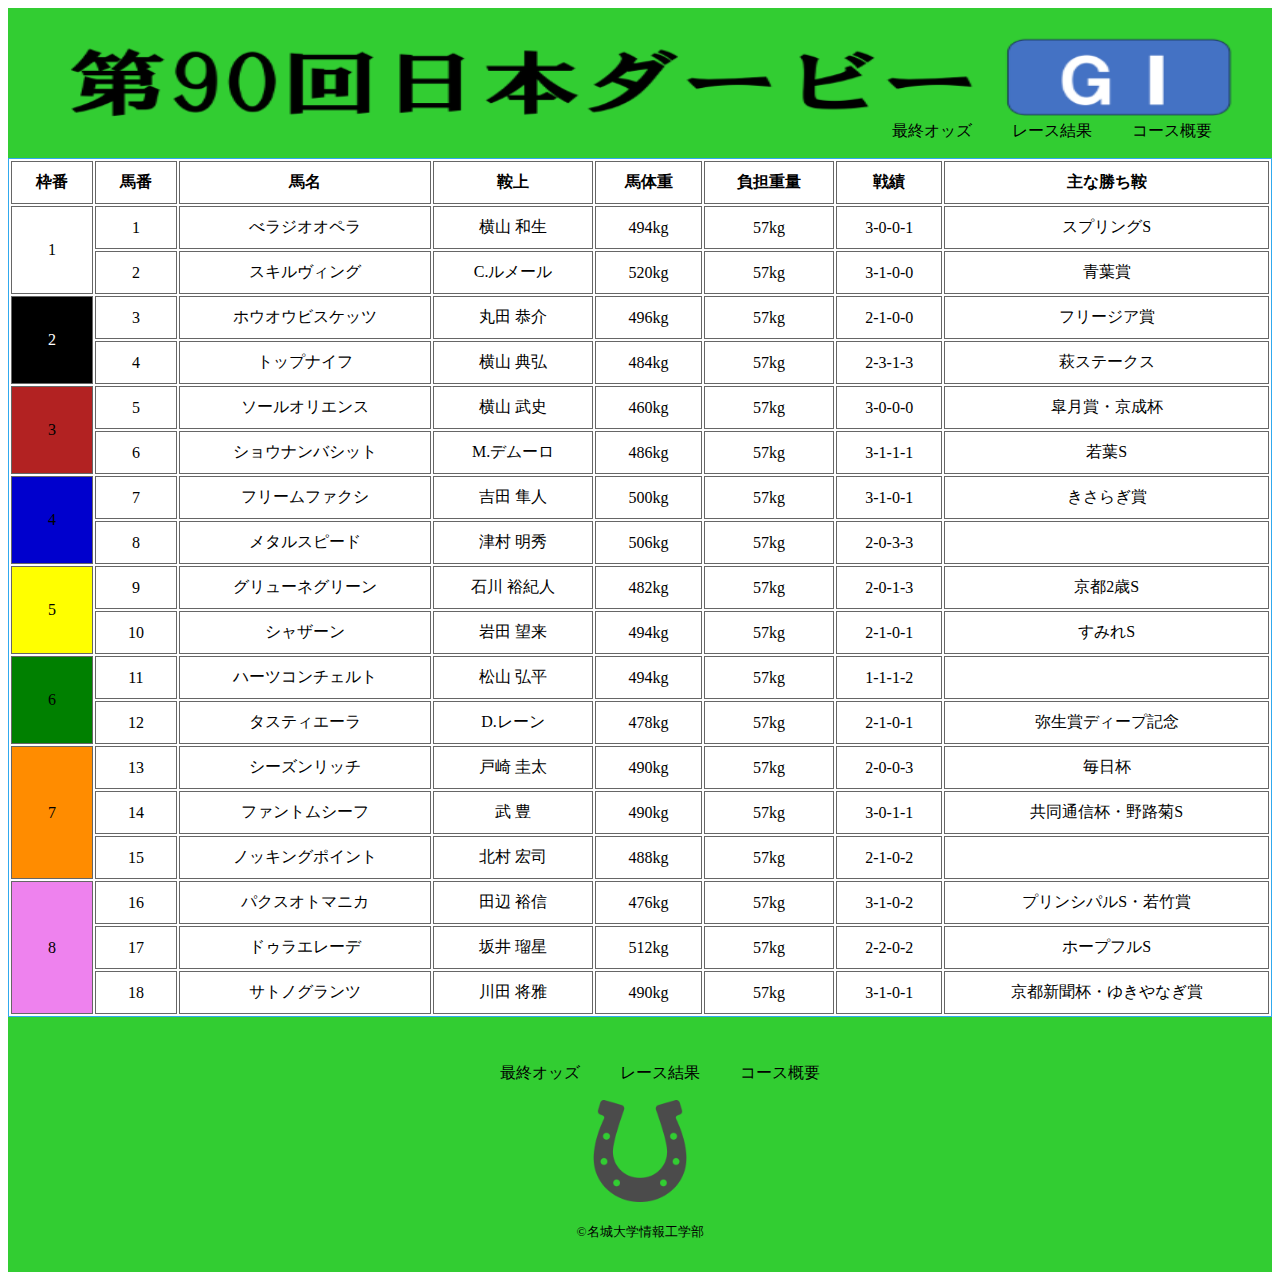
<file: index.html>
<!DOCTYPE html>
<html lang="jp">
    <head>
        <meta charset="UTF-8">
        <title>第90回日本ダービー　出馬表</title>
        <meta name="description" content="ページの概要">
        <meta name="viewport" content="width=device-width">
        <script src="js/script.js"></script>
        <link href="css/common.css" rel="stylesheet">
        <link rel="preconnect" href="https://fonts.googleapis.com">
        <link rel="preconnect" href="https://fonts.gstatic.com" crossorigin>
        <link href="https://fonts.googleapis.com/css2?family=Darumadrop+One&display=swap" rel="stylesheet">
        <link rel = "preconnect" href="https://fonts.googleapis.com">
        <link rel="icon" type="image/png" href="images/common/favicon_uma.png">
    </head>
    <body>
        <!--header ここから-->
        <header class="header">
            <div class="header-inner">
                <a class="header-logo" href="index.html">
                    <img src="images/common/title_g1.png" alt="ロゴ">
                </a>
                <button class="toggle-menu-button"></button>
                <div class="header-site-menu">
                    <nav class="site-menu">
                        <ul>
                            <li><a href="odds.html">最終オッズ</a></li>
                            <li><a href="result.html">レース結果</a></li>
                            <li><a href="course.html">コース概要</a></li>
                    </nav>
                </div>
            </div>
        </header>
        <!--header ここまで-->
        <!--main ここから-->
        <main class="main">
            <div class="table_name">
                <a></a>
            </div>
            <div class="umatable" style="overflow-x: auto;">
                <table border="3">
                    <tr>
                        <th>枠番</th>
                        <th>馬番</th>
                        <th>馬名</th>
                        <th>鞍上</th>
                        <th>馬体重</th>
                        <th>負担重量</th>
                        <th>戦績</th>
                        <th>主な勝ち鞍</th>
                    </tr>
                    <tr>
                        <td rowspan="2" class="waku1">1</td><td>1</td><td>べラジオオペラ</td><td>横山 和生</td><td>494kg</td><td>57kg</td><td>3-0-0-1</td><td>スプリングS</td>
                    </tr>
                    <tr>
                        <td>2</td><td>スキルヴィング</td><td>C.ルメール</td><td>520kg</td><td>57kg</td><td>3-1-0-0</td><td>青葉賞</td>
                    </tr>
                    <tr>
                        <td rowspan="2" class="waku2">2</td><td>3</td><td>ホウオウビスケッツ</td><td>丸田 恭介</td><td>496kg</td><td>57kg</td><td>2-1-0-0</td><td>フリージア賞</td>
                    </tr>
                    <tr>
                        <td>4</td><td>トップナイフ</td><td>横山 典弘</td><td>484kg</td><td>57kg</td><td>2-3-1-3</td><td>萩ステークス</td>
                    </tr>
                    <tr>
                        <td rowspan="2" class="waku3">3</td><td>5</td><td>ソールオリエンス</td><td>横山 武史</td><td>460kg</td><td>57kg</td><td>3-0-0-0</td><td>皐月賞・京成杯</td>
                    </tr>
                    <tr>
                        <td>6</td><td>ショウナンバシット</td><td>M.デムーロ</td><td>486kg</td><td>57kg</td><td>3-1-1-1</td><td>若葉S</td>
                    </tr>
                    <tr>
                        <td rowspan="2" class="waku4">4</td><td>7</td><td>フリームファクシ</td><td>吉田 隼人</td><td>500kg</td><td>57kg</td><td>3-1-0-1</td><td>きさらぎ賞</td>
                    </tr>
                    <tr>
                        <td>8</td><td>メタルスピード</td><td>津村 明秀</td><td>506kg</td><td>57kg</td><td>2-0-3-3</td><td></td>
                    </tr>
                    <tr>
                        <td rowspan="2" class="waku5">5</td><td>9</td><td>グリューネグリーン</td><td>石川 裕紀人</td><td>482kg</td><td>57kg</td><td>2-0-1-3</td><td>京都2歳S</td>
                    </tr>
                    <tr>
                        <td>10</td><td>シャザーン</td><td>岩田 望来</td><td>494kg</td><td>57kg</td><td>2-1-0-1</td><td>すみれS</td>
                    </tr>
                    <tr>
                        <td rowspan="2" class="waku6">6</td><td>11</td><td>ハーツコンチェルト</td><td>松山 弘平</td><td>494kg</td><td>57kg</td><td>1-1-1-2</td><td></td>
                    </tr>
                    <tr>
                        <td>12</td><td>タスティエーラ</td><td>D.レーン</td><td>478kg</td><td>57kg</td><td>2-1-0-1</td><td>弥生賞ディープ記念</td>
                    </tr>
                    <tr>
                        <td rowspan="3" class="waku7">7</td><td>13</td><td>シーズンリッチ</td><td>戸崎 圭太</td><td>490kg</td><td>57kg</td><td>2-0-0-3</td><td>毎日杯</td>
                    </tr>
                    <tr>
                        <td>14</td><td>ファントムシーフ</td><td>武 豊</td><td>490kg</td><td>57kg</td><td>3-0-1-1</td><td>共同通信杯・野路菊S</td>
                    </tr>
                    <tr>
                        <td>15</td><td>ノッキングポイント</td><td>北村 宏司</td><td>488kg</td><td>57kg</td><td>2-1-0-2</td><td></td>
                    </tr>
                    <tr>
                        <td rowspan="3" class="waku8">8</td><td>16</td><td>パクスオトマニカ</td><td>田辺 裕信</td><td>476kg</td><td>57kg</td><td>3-1-0-2</td><td>プリンシパルS・若竹賞</td>
                    </tr>
                    <tr>
                        <td>17</td><td>ドゥラエレーデ</td><td>坂井 瑠星</td><td>512kg</td><td>57kg</td><td>2-2-0-2</td><td>ホープフルS</td>
                    </tr>
                    <tr>
                        <td>18</td><td>サトノグランツ</td><td>川田 将雅</td><td>490kg</td><td>57kg</td><td>3-1-0-1</td><td>京都新聞杯・ゆきやなぎ賞</td>
                    </tr>
                </table>
            </div>
        </main>
        <!--main ここまで-->
        <!--footer ここから-->
        <footer class="footer">
            <nav class="site-menu">
                <ul>
                    <li><a href="odds.html">最終オッズ</a></li>
                    <li><a href="result.html">レース結果</a></li>
                    <li><a href="course.html">コース概要</a></li>
            </nav>
            <a class="footer-logo" href="index.html">
                <img src="images/common/footer-logo_teitetsu.png" alt="ロゴ">
            </a>
            <p class="copyright"><small>&copy;名城大学情報工学部</small></p>
        </footer>
        <!--footer ここまで-->
    </body>
</html>
</file>
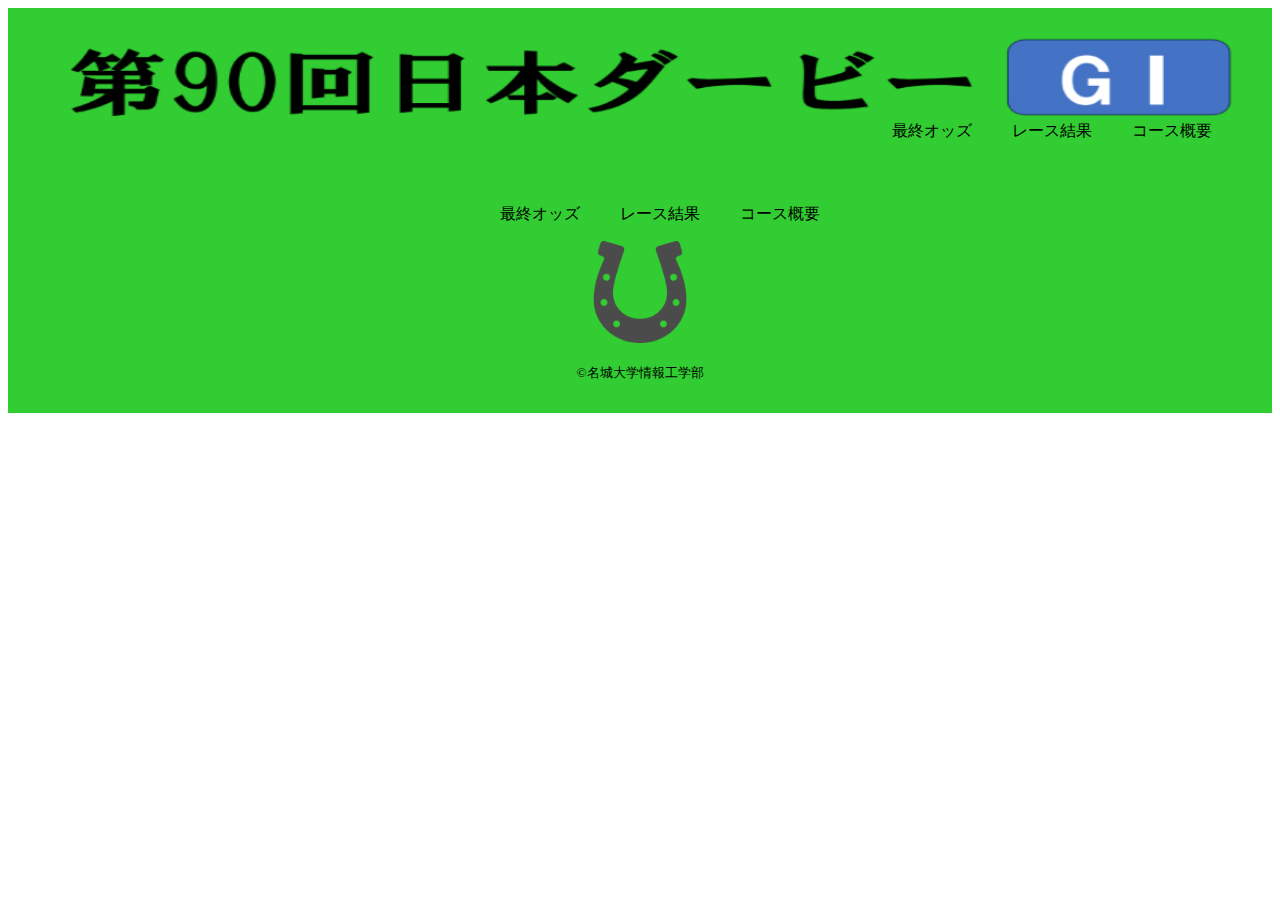
<file: common.html>
<!DOCTYPE html>
<html lang="jp">
    <head>
        <meta charset="UTF-8">
        <title>第90回日本ダービー</title>
        <meta name="description" content="ページの概要">
        <meta name="viewport" content="width=device-width">
        <script src="js/script.js"></script>
        <link href="css/common.css" rel="stylesheet">
        <link rel="preconnect" href="https://fonts.googleapis.com">
        <link rel="preconnect" href="https://fonts.gstatic.com" crossorigin>
        <link href="https://fonts.googleapis.com/css2?family=Darumadrop+One&display=swap" rel="stylesheet">
        <link rel = "preconnect" href="https://fonts.googleapis.com">
        <link rel="icon" type="image/png" href="images/common/favicon_uma.png">
    </head>
    <body>
        <!--header ここから-->
        <header class="header">
            <div class="header-inner">
                <a class="header-logo" href="index.html">
                    <img src="images/common/title_g1.png" alt="ロゴ">
                </a>
                <button class="toggle-menu-button"></button>
                <div class="header-site-menu">
                    <nav class="site-menu">
                        <ul>
                            <li><a href="odds.html">最終オッズ</a></li>
                            <li><a href="result.html">レース結果</a></li>
                            <li><a href="course.html">コース概要</a></li>
                    </nav>
                </div>
            </div>
        </header>
        <!--header ここまで-->
        <!--main ここから-->
        <main class="main">
        </main>
        <!--main ここまで-->
        <!--footer ここから-->
        <footer class="footer">
            <nav class="site-menu">
                <ul>
                    <li><a href="odds.html">最終オッズ</a></li>
                    <li><a href="result.html">レース結果</a></li>
                    <li><a href="course.html">コース概要</a></li>
            </nav>
            <a class="footer-logo" href="index.html">
                <img src="images/common/footer-logo_teitetsu.png" alt="ロゴ">
            </a>
            <p class="copyright"><small>&copy;名城大学情報工学部</small></p>
        </footer>
        <!--footer ここまで-->
    </body>
</html>
</file>
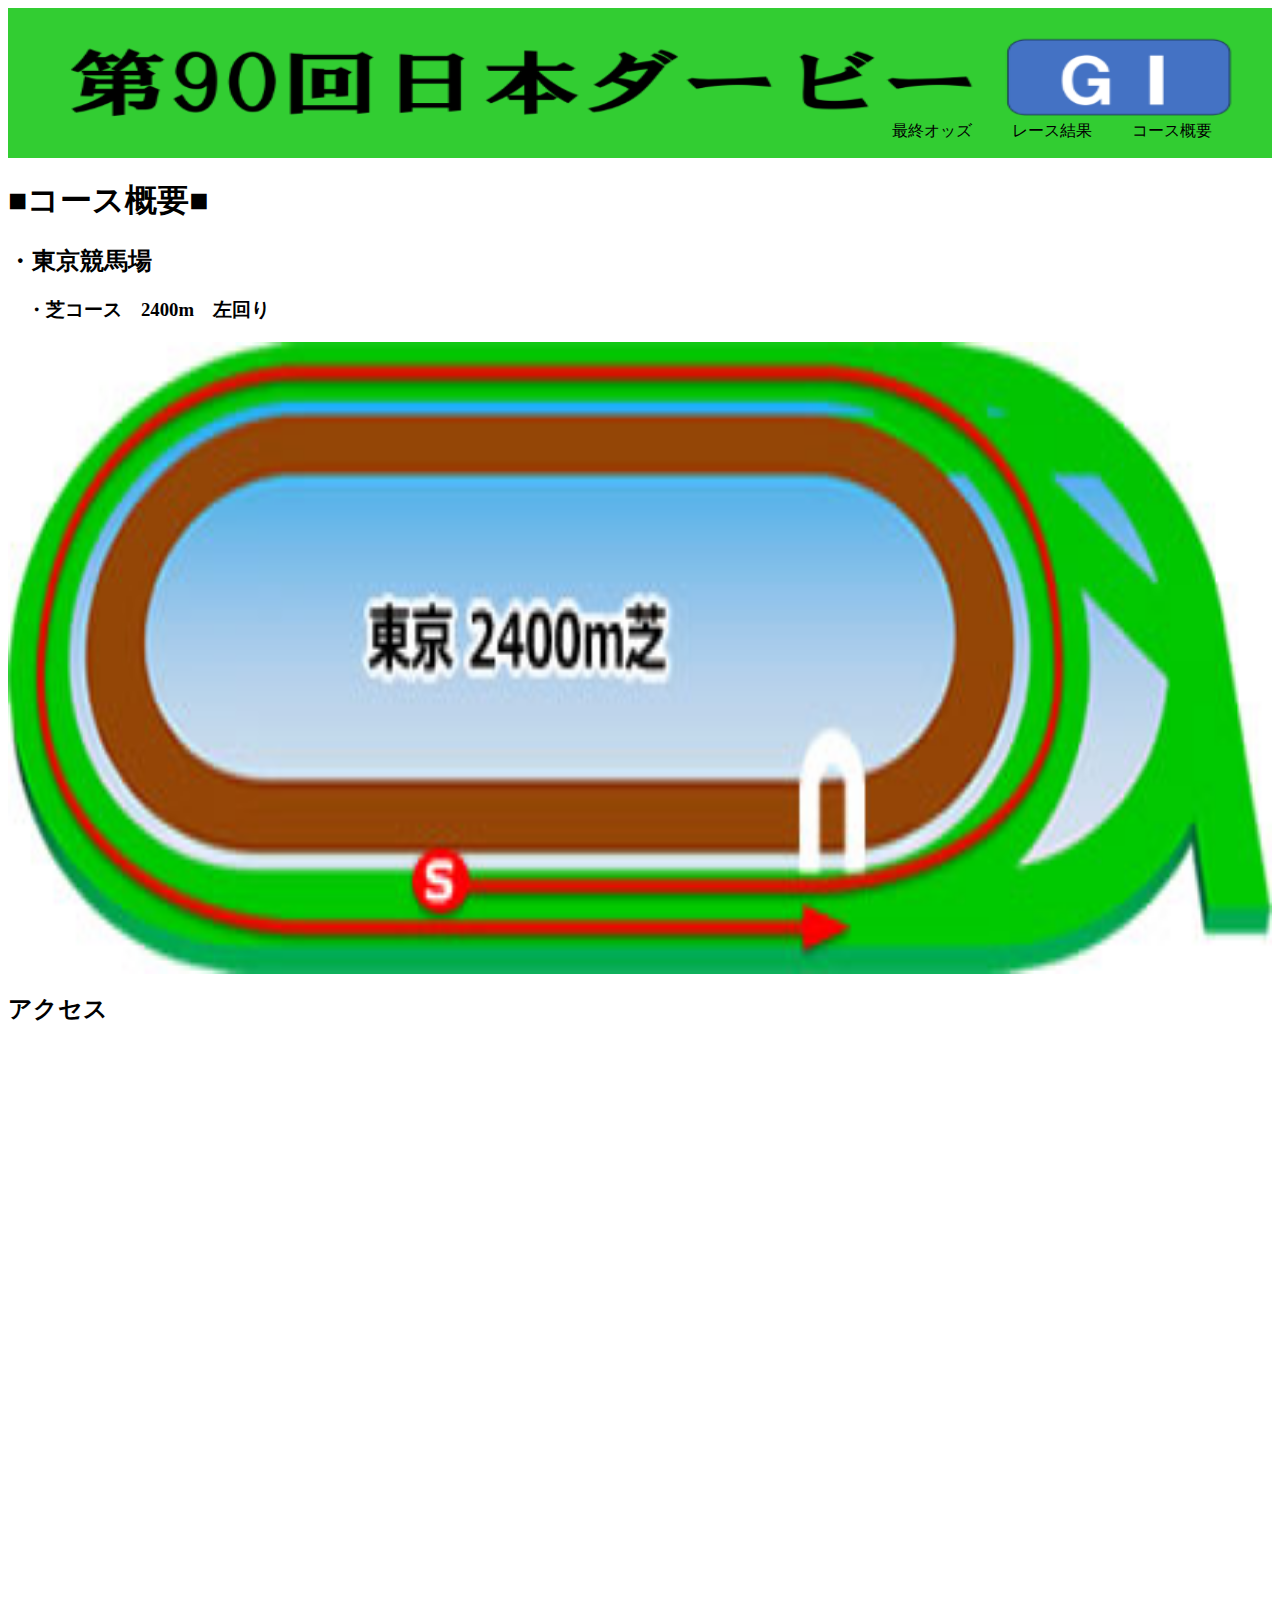
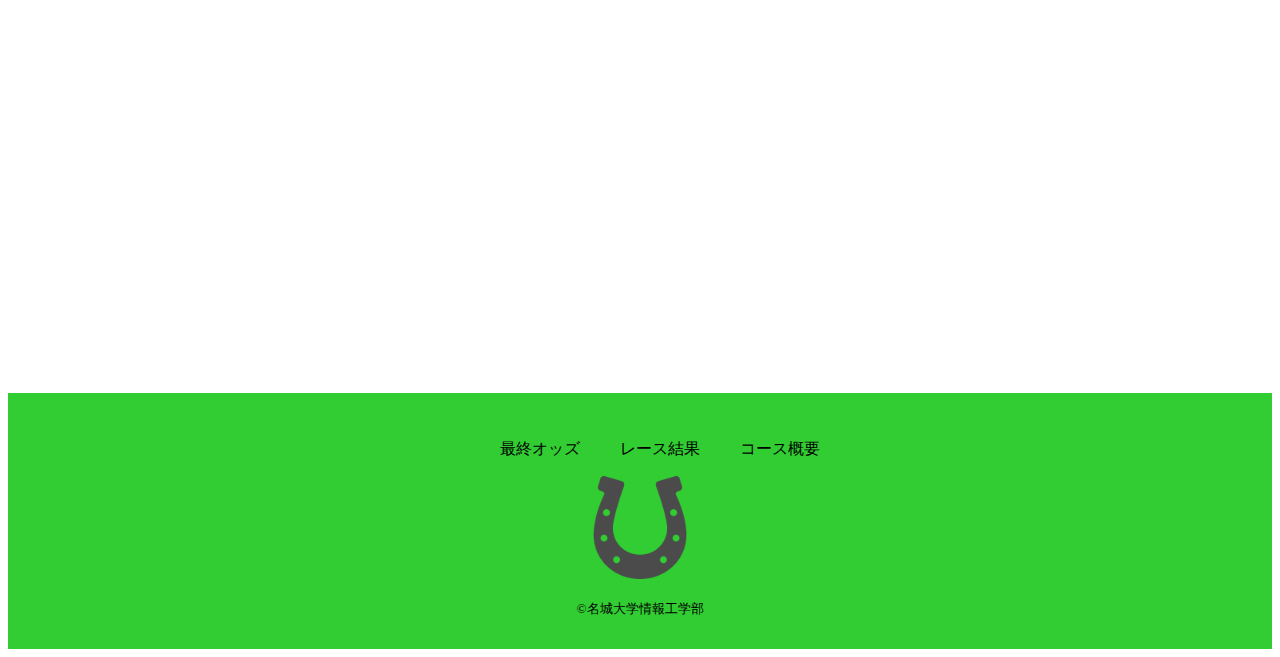
<file: course.html>
<!DOCTYPE html>
<html lang="jp">
    <head>
        <meta charset="UTF-8">
        <title>第90回日本ダービー　コース概要</title>
        <meta name="description" content="ページの概要">
        <meta name="viewport" content="width=device-width">
        <script src="js/script.js"></script>
        <link href="css/course.css" rel="stylesheet">
        <link rel="preconnect" href="https://fonts.googleapis.com">
        <link rel="preconnect" href="https://fonts.gstatic.com" crossorigin>
        <link href="https://fonts.googleapis.com/css2?family=Darumadrop+One&display=swap" rel="stylesheet">
        <link rel = "preconnect" href="https://fonts.googleapis.com">
        <link rel="icon" type="image/png" href="images/common/favicon_uma.png">
    </head>
    <body>
        <!--header ここから-->
        <header class="header">
            <div class="header-inner">
                <a class="header-logo" href="index.html">
                    <img src="images/common/title_g1.png" alt="ロゴ">
                </a>
                <button class="toggle-menu-button"></button>
                <div class="header-site-menu">
                    <nav class="site-menu">
                        <ul>
                            <li><a href="odds.html">最終オッズ</a></li>
                            <li><a href="result.html">レース結果</a></li>
                            <li><a href="course.html">コース概要</a></li>
                    </nav>
                </div>
            </div>
        </header>
        <!--header ここまで-->
        <!--main ここから-->
        <main class="main">
            <div class="course-name">
                <h1>■コース概要■</h1>
                <h2>・東京競馬場</h2>
                <h3>　・芝コース　2400m　左回り</h3>
            </div>
            <div class="course-image">
                <img src="images/course/course-tokyo-2400.jpg" alt="東京競馬場芝2400m左回りコースのイメージ図">
            </div>
            <div class="course-map">
                <h2>アクセス</h2>
                <div class="map">
                    <div class="map-link">
                        <iframe src="https://www.google.com/maps/embed?pb=!1m18!1m12!1m3!1d6482.9562616691255!2d139.47939015644982!3d35.6652273!2m3!1f0!2f0!3f0!3m2!1i1024!2i768!4f13.1!3m3!1m2!1s0x6018e4e1b3a5a635%3A0x49b732168d3cf951!2z5p2x5Lqs56u26aas5aC0!5e0!3m2!1sja!2sjp!4v1689916102574!5m2!1sja!2sjp" width="600" height="450" style="border:0;" allowfullscreen="" loading="lazy" referrerpolicy="no-referrer-when-downgrade"></iframe>
                    </div>
                </div>
            </div>
        </main>
        <!--main ここまで-->
        <!--footer ここから-->
        <footer class="footer">
            <nav class="site-menu">
                <ul>
                    <li><a href="odds.html">最終オッズ</a></li>
                    <li><a href="result.html">レース結果</a></li>
                    <li><a href="course.html">コース概要</a></li>
            </nav>
            <a class="footer-logo" href="index.html">
                <img src="images/common/footer-logo_teitetsu.png" alt="ロゴ">
            </a>
            <p class="copyright"><small>&copy;名城大学情報工学部</small></p>
        </footer>
        <!--footer ここまで-->
    </body>
</html>
</file>
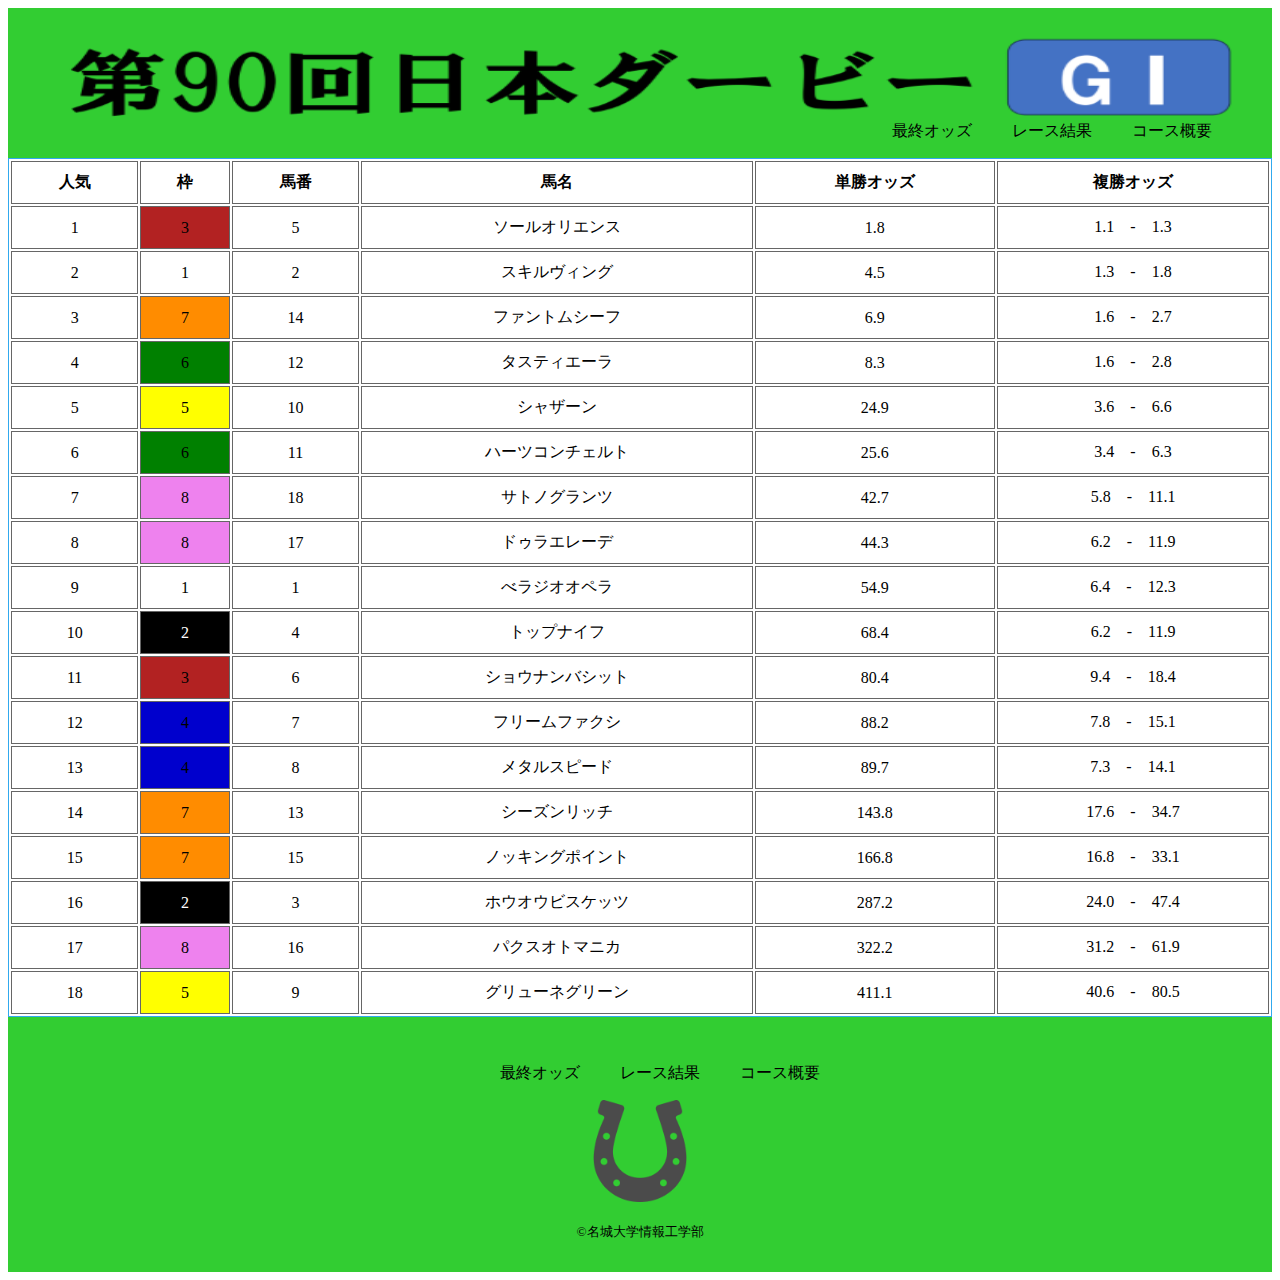
<file: odds.html>
<!DOCTYPE html>
<html lang="jp">
    <head>
        <meta charset="UTF-8">
        <title>第90回日本ダービー　オッズ</title>
        <meta name="description" content="ページの概要">
        <meta name="viewport" content="width=device-width">
        <script src="js/script.js"></script>
        <link href="css/common.css" rel="stylesheet">
        <link rel="preconnect" href="https://fonts.googleapis.com">
        <link rel="preconnect" href="https://fonts.gstatic.com" crossorigin>
        <link href="https://fonts.googleapis.com/css2?family=Darumadrop+One&display=swap" rel="stylesheet">
        <link rel = "preconnect" href="https://fonts.googleapis.com">
        <link rel="icon" type="image/png" href="images/common/favicon_uma.png">
    </head>
    <body>
        <!--header ここから-->
        <header class="header">
            <div class="header-inner">
                <a class="header-logo" href="index.html">
                    <img src="images/common/title_g1.png" alt="ロゴ">
                </a>
                <button class="toggle-menu-button"></button>
                <div class="header-site-menu">
                    <nav class="site-menu">
                        <ul>
                            <li><a href="odds.html">最終オッズ</a></li>
                            <li><a href="result.html">レース結果</a></li>
                            <li><a href="course.html">コース概要</a></li>
                    </nav>
                </div>
            </div>
        </header>
        <!--header ここまで-->
        <!--main ここから-->
        <main class="main">
            <div class="oddstable" style="overflow-x: auto;">
                <table border="3">
                    <tr>
                        <th>人気</th>
                        <th>枠</th>
                        <th>馬番</th>
                        <th>馬名</th>
                        <th>単勝オッズ</th>
                        <th>複勝オッズ</th>
                    </tr>
                    <tr>
                        <td>1</td><td class="waku3">3</td><td>5</td><td>ソールオリエンス</td><td>1.8</td><td>1.1　-　1.3</td>
                    </tr>
                    <tr>
                        <td>2</td><td class="waku1">1</td><td>2</td><td>スキルヴィング</td><td>4.5</td><td>1.3　-　1.8</td>
                    </tr>
                    <tr>
                        <td>3</td><td class="waku7">7</td><td>14</td><td>ファントムシーフ</td><td>6.9</td><td>1.6　-　2.7</td>
                    </tr>
                    <tr>
                        <td>4</td><td class="waku6">6</td><td>12</td><td>タスティエーラ</td><td>8.3</td><td>1.6　-　2.8</td>
                    </tr>
                    <tr>
                        <td>5</td><td class="waku5">5</td><td>10</td><td>シャザーン</td><td>24.9</td><td>3.6　-　6.6</td>
                    </tr>
                    <tr>
                        <td>6</td><td class="waku6">6</td><td>11</td><td>ハーツコンチェルト</td><td>25.6</td><td>3.4　-　6.3</td>
                    </tr>
                    <tr>
                        <td>7</td><td class="waku8">8</td><td>18</td><td>サトノグランツ</td><td>42.7</td><td>5.8　-　11.1</td>
                    </tr>
                    <tr>
                        <td>8</td><td class="waku8">8</td><td>17</td><td>ドゥラエレーデ</td><td>44.3</td><td>6.2　-　11.9</td>
                    </tr>
                    <tr>
                        <td>9</td><td class="waku1">1</td><td>1</td><td>べラジオオペラ</td><td>54.9</td><td>6.4　-　12.3</td>
                    </tr>
                    <tr>
                        <td>10</td><td class="waku2">2</td><td>4</td><td>トップナイフ</td><td>68.4</td><td>6.2　-　11.9</td>
                    </tr>
                    <tr>
                        <td>11</td><td class="waku3">3</td><td>6</td><td>ショウナンバシット</td><td>80.4</td><td>9.4　-　18.4</td>
                    </tr>
                    <tr>
                        <td>12</td><td class="waku4">4</td><td>7</td><td>フリームファクシ</td><td>88.2</td><td>7.8　-　15.1</td>
                    </tr>
                    <tr>
                        <td>13</td><td class="waku4">4</td><td>8</td><td>メタルスピード</td><td>89.7</td><td>7.3　-　14.1</td>
                    </tr>
                    <tr>
                        <td>14</td><td class="waku7">7</td><td>13</td><td>シーズンリッチ</td><td>143.8</td><td>17.6　-　34.7</td>
                    </tr>
                    <tr>
                        <td>15</td><td class="waku7">7</td><td>15</td><td>ノッキングポイント</td><td>166.8</td><td>16.8　-　33.1</td>
                    </tr>
                    <tr>
                        <td>16</td><td class="waku2">2</td><td>3</td><td>ホウオウビスケッツ</td><td>287.2</td><td>24.0　-　47.4</td>
                    </tr>
                    <tr>
                        <td>17</td><td class="waku8">8</td><td>16</td><td>パクスオトマニカ</td><td>322.2</td><td>31.2　-　61.9</td>
                    </tr>
                    <tr>
                        <td>18</td><td class="waku5">5</td><td>9</td><td>グリューネグリーン</td><td>411.1</td><td>40.6　-　80.5</td>
                    </tr>
                </table>
            </div>
        </main>
        <!--main ここまで-->
        <!--footer ここから-->
        <footer class="footer">
            <nav class="site-menu">
                <ul>
                    <li><a href="odds.html">最終オッズ</a></li>
                    <li><a href="result.html">レース結果</a></li>
                    <li><a href="course.html">コース概要</a></li>
            </nav>
            <a class="footer-logo" href="index.html">
                <img src="images/common/footer-logo_teitetsu.png" alt="ロゴ">
            </a>
            <p class="copyright"><small>&copy;名城大学情報工学部</small></p>
        </footer>
        <!--footer ここまで-->
    </body>
</html>
</file>
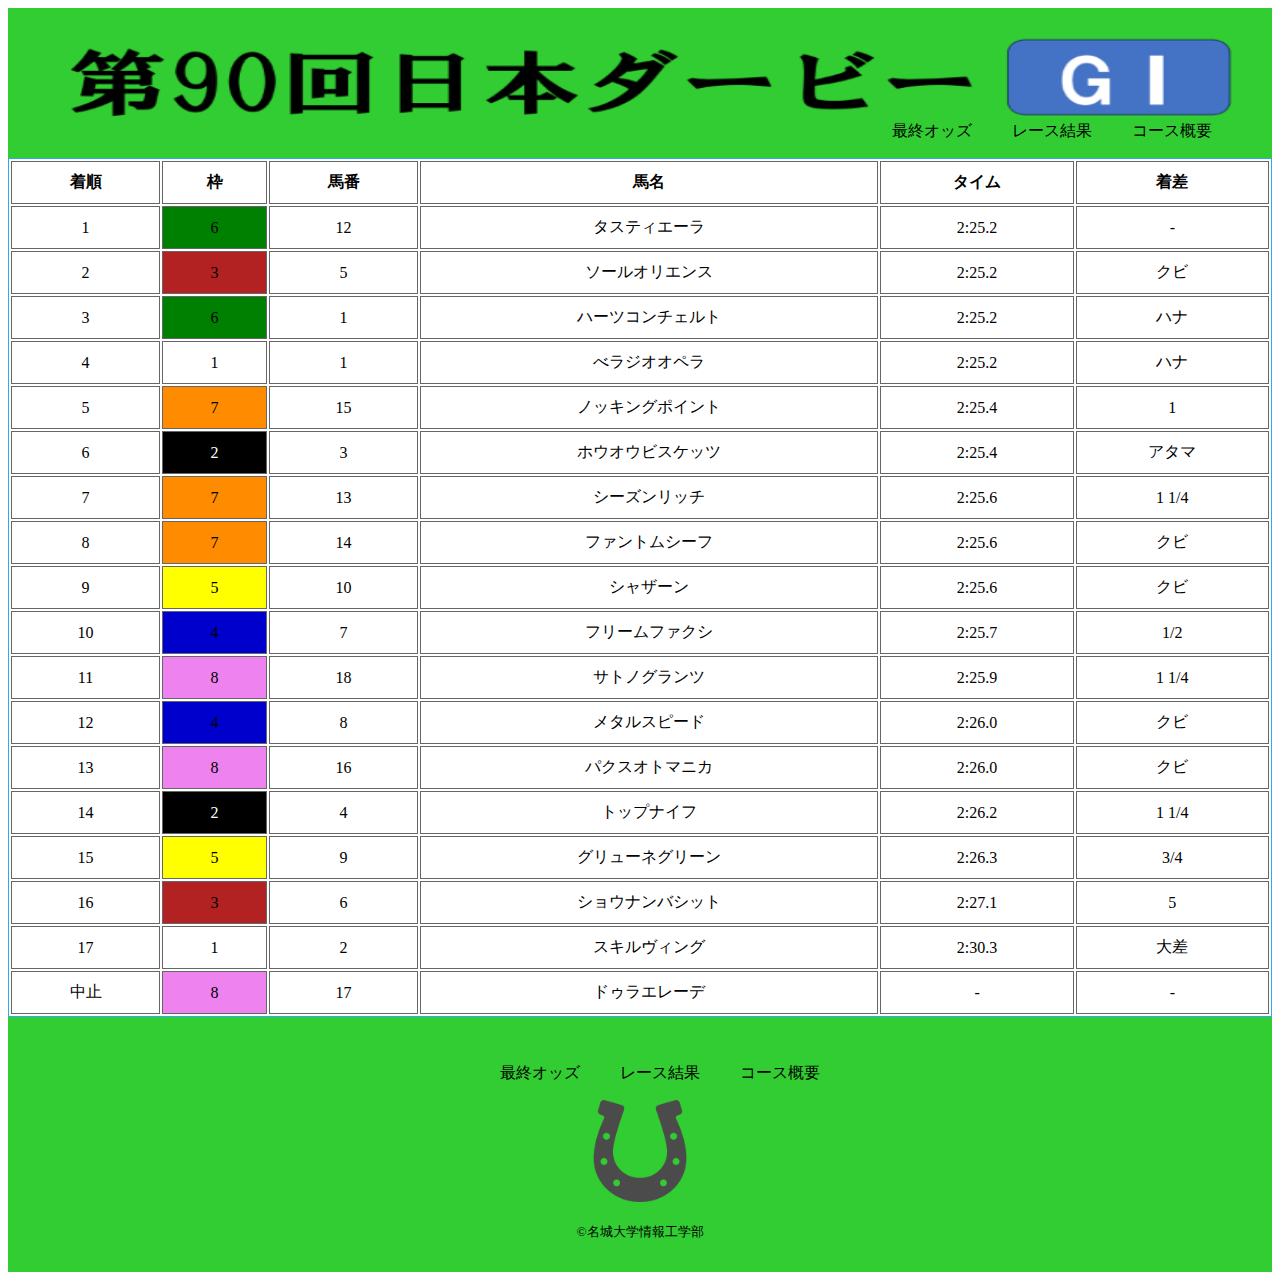
<file: result.html>
<!DOCTYPE html>
<html lang="jp">
    <head>
        <meta charset="UTF-8">
        <title>第90回日本ダービー　結果</title>
        <meta name="description" content="ページの概要">
        <meta name="viewport" content="width=device-width">
        <script src="js/script.js"></script>
        <link href="css/result.css" rel="stylesheet">
        <link rel="preconnect" href="https://fonts.googleapis.com">
        <link rel="preconnect" href="https://fonts.gstatic.com" crossorigin>
        <link href="https://fonts.googleapis.com/css2?family=Darumadrop+One&display=swap" rel="stylesheet">
        <link rel = "preconnect" href="https://fonts.googleapis.com">
        <link rel="icon" type="image/png" href="images/common/favicon_uma.png">
    </head>
    <body>
        <!--header ここから-->
        <header class="header">
            <div class="header-inner">
                <a class="header-logo" href="index.html">
                    <img src="images/common/title_g1.png" alt="ロゴ">
                </a>
                <button class="toggle-menu-button"></button>
                <div class="header-site-menu">
                    <nav class="site-menu">
                        <ul>
                            <li><a href="odds.html">最終オッズ</a></li>
                            <li><a href="result.html">レース結果</a></li>
                            <li><a href="course.html">コース概要</a></li>
                    </nav>
                </div>
            </div>
        </header>
        <!--header ここまで-->
        <!--main ここから-->
        <main class="main">
            <div class="resulttable" style="overflow-x: auto;">
                <table border="3">
                    <tr>
                        <th>着順</th>
                        <th>枠</th>
                        <th>馬番</th>
                        <th>馬名</th>
                        <th>タイム</th>
                        <th>着差</th>
                    </tr>
                    <tr>
                        <td>1</td><td class="waku6">6</td><td>12</td><td>タスティエーラ</td><td>2:25.2</td><td>-</td>
                    </tr>
                    <tr>
                        <td>2</td><td class="waku3">3</td><td>5</td><td>ソールオリエンス</td><td>2:25.2</td><td>クビ</td>
                    </tr>
                    <tr>
                        <td>3</td><td class="waku6">6</td><td>1</td><td>ハーツコンチェルト</td><td>2:25.2</td><td>ハナ</td>
                    </tr>
                    <tr>
                        <td>4</td><td class="waku1">1</td><td>1</td><td>べラジオオペラ</td><td>2:25.2</td><td>ハナ</td>
                    </tr>
                    <tr>
                        <td>5</td><td class="waku7">7</td><td>15</td><td>ノッキングポイント</td><td>2:25.4</td><td>1</td>
                    </tr>
                    <tr>
                        <td>6</td><td class="waku2">2</td><td>3</td><td>ホウオウビスケッツ</td><td>2:25.4</td><td>アタマ</td>
                    </tr>
                    <tr>
                        <td>7</td><td class="waku7">7</td><td>13</td><td>シーズンリッチ</td><td>2:25.6</td><td>1 1/4</td>
                    </tr>
                    <tr>
                        <td>8</td><td class="waku7">7</td><td>14</td><td>ファントムシーフ</td><td>2:25.6</td><td>クビ</td>
                    </tr>
                    <tr>
                        <td>9</td><td class="waku5">5</td><td>10</td><td>シャザーン</td><td>2:25.6</td><td>クビ</td>
                    </tr>
                    <tr>
                        <td>10</td><td class="waku4">4</td><td>7</td><td>フリームファクシ</td><td>2:25.7</td><td>1/2</td>
                    </tr>
                    <tr>
                        <td>11</td><td class="waku8">8</td><td>18</td><td>サトノグランツ</td><td>2:25.9</td><td>1 1/4</td>
                    </tr>
                    <tr>
                        <td>12</td><td class="waku4">4</td><td>8</td><td>メタルスピード</td><td>2:26.0</td><td>クビ</td>
                    </tr>
                    <tr>
                        <td>13</td><td class="waku8">8</td><td>16</td><td>パクスオトマニカ</td><td>2:26.0</td><td>クビ</td>
                    </tr>
                    <tr>
                        <td>14</td><td class="waku2">2</td><td>4</td><td>トップナイフ</td><td>2:26.2</td><td>1 1/4</td>
                    </tr>
                    <tr>
                        <td>15</td><td class="waku5">5</td><td>9</td><td>グリューネグリーン</td><td>2:26.3</td><td>3/4</td>
                    </tr>
                    <tr>
                        <td>16</td><td class="waku3">3</td><td>6</td><td>ショウナンバシット</td><td>2:27.1</td><td>5</td>
                    </tr>
                    <tr>
                        <td>17</td><td class="waku1">1</td><td>2</td><td>スキルヴィング</td><td>2:30.3</td><td>大差</td>
                    </tr>
                    <tr>
                        <td>中止</td><td class="waku8">8</td><td>17</td><td>ドゥラエレーデ</td><td>-</td><td>-</td>
                    </tr>
                </table>
            </div>
        </main>
        <!--main ここまで-->
        <!--footer ここから-->
        <footer class="footer">
            <nav class="site-menu">
                <ul>
                    <li><a href="odds.html">最終オッズ</a></li>
                    <li><a href="result.html">レース結果</a></li>
                    <li><a href="course.html">コース概要</a></li>
            </nav>
            <a class="footer-logo" href="index.html">
                <img src="images/common/footer-logo_teitetsu.png" alt="ロゴ">
            </a>
            <p class="copyright"><small>&copy;名城大学情報工学部</small></p>
        </footer>
        <!--footer ここまで-->
    </body>
</html>
</file>
<file: css/common.css>
@charset "utf-8";

ul,ol{
    list-style:none;
}

a{
    color:inherit;
    text-decoration:none;
}

.header{
    background-color:#32CD32
}

.header-inner{
    max-width:100%;
    height:150px;
    margin-left:auto;
    margin-right:auto;
    padding-left:40px;
    padding-right:40px;
    display:flex;
    justify-content: space-between;/*header-menuを右寄せにする*/
    align-items:flex-end;
    position: relative;
}

.header-logo{
    display: flex;
    width: auto;
}

.header-logo img{
    width: 100%;
    position: absolute;
    padding-top: 10px;
    top: 50%;
    left: 0;
    max-width: 100%;
    max-height: 100%;
    transform: translateY(-50%);
}

.header-site-menu{
    position: relative;
    display: block;
}


.toggle-menu-button{
    display: none;
}

@media (max-width: 800px) {
    .toggle-menu-button{
        display: block;
        position: relative;
        height: 34px;
        width: 50px;
        background-image: url(../images/common/icon-menu.png);
        background-size: 80%;
        background-position: center;
        background-repeat: no-repeat;
    }
    .header-site-menu{
        position: absolute;
        top: 100%;
        left: 0;
        right: 0;
        color: #ffffff;
        background-color: #692927;
        padding-top: 30px;
        padding-bottom: 50px;
        display: none;
    }
    .header-site-menu.is-show{
        display: block;
    }
}

.site-menu ul{
    display:flex;
}
.site-menu ul li{
    margin-left:20px;
    margin-right:20px;
}

table {
    border-collapse: separate; /* セルの境界線の間隔を開けて表示する */
    border-spacing: 2; /* 隣接するセルのボーダー間の間隔を指定する */
    width: 100%; /* テーブルの横幅を指定する */
    border:1px solid #31A9EE; /* テーブルの境界線を実線で指定する */
}
table th, table td {
    text-align: center; /* セル内のテキストの位置を指定（真ん中）する */
    padding: 10px; /* 要素の余白を指定する(上下左右) */
    border: 1px solid #666 ;/* 境界線を実線で指定する */
    white-space: nowrap; /* テキストの折り返しをしない */
}

.footer{
    color:black;
    background-color:#32CD32;
    padding-top:30px;
    padding-bottom:15px;
    display:flex;
    flex-direction:column;
    align-items:center;
}

.footer-logo{
    display:block;
    text-align:center;
}

.footer .footer-logo img{
    max-width:20%;
}

/*表に色を付ける(はじめ)*/

.waku1{
    background-color:#ffffff;
}

.waku2{
    background-color:#000000;
    color:#ffffff;
}

.waku3{
    background-color:#B22222;
}

.waku4{
    background-color:#0000CD;
}

.waku5{
    background-color:#FFFF00;
}

.waku6{
    background-color:#008000;
}

.waku7{
    background-color:#FF8C00;
}

.waku8{
    background-color:#EE82EE;
}

/*表に色を付ける(おわり)*/
</file>
<file: css/course.css>
@charset "utf-8";

ul,ol{
    list-style:none;
}

a{
    color:inherit;
    text-decoration:none;
}

.header{
    background-color:#32CD32
}

.header-inner{
    max-width:100%;
    height:150px;
    margin-left:auto;
    margin-right:auto;
    padding-left:40px;
    padding-right:40px;
    display:flex;
    justify-content: space-between;/*header-menuを右寄せにする*/
    align-items:flex-end;
    position: relative;
}

.header-logo{
    display: flex;
    width: auto;
}

.header-logo img{
    width: 100%;
    position: absolute;
    padding-top: 10px;
    top: 50%;
    left: 0;
    max-width: 100%;
    max-height: 100%;
    transform: translateY(-50%);
}

.header-site-menu{
    position: relative;
    display: block;
}

.toggle-menu-button{
    display:none;
}

@media (max-width: 800px) {
    .toggle-menu-button{
        display: block;
        position: relative;
        height: 34px;
        width: 50px;
        background-image: url(../images/common/icon-menu.png);
        background-size: 80%;
        background-position: center;
        background-repeat: no-repeat;
    }
    .header-site-menu{
        position: absolute;
        top: 100%;
        left: 0;
        right: 0;
        color: #ffffff;
        background-color: #692927;
        padding-top: 30px;
        padding-bottom: 50px;
        display: none;
    }
    .header-site-menu.is-show{
        display: block;
    }
}

.site-menu ul{
    display:flex;
}
.site-menu ul li{
    margin-left:20px;
    margin-right:20px;
}

.footer{
    color:black;
    background-color:#32CD32;
    padding-top:30px;
    padding-bottom:15px;
    display:flex;
    flex-direction:column;
    align-items:center;
}

.footer-logo{
    display:block;
    text-align:center;
}

.footer .footer-logo img{
    max-width:20%;
}

.course-image{
    position: relative;
    width: 100%;
    height: 0;
    padding-top: 50%;
}

.course-image img{
    position: absolute;
    top: 0;
    left: 0;
    width: 100%;
    height: 100%;
}

.map{
    max-width: 100%; /* ここに横幅を指定 */
}
.map-link{
    position: relative;
    width: 100%;
    height: 0;
    padding-top: 75%; /* 比率を4:3に固定 */
}

.map-link iframe {
    position: absolute;
    top: 0;
    left: 0;
    width: 100%;
    height: 100%;
}
</file>
<file: css/result.css>
@charset "utf-8";

ul,ol{
    list-style:none;
}

a{
    color:inherit;
    text-decoration:none;
}

.header{
    background-color:#32CD32
}

.header-inner{
    max-width:100%;
    height:150px;
    margin-left:auto;
    margin-right:auto;
    padding-left:40px;
    padding-right:40px;
    display:flex;
    justify-content: space-between;/*header-menuを右寄せにする*/
    align-items:flex-end;
    position: relative;
}

.header-logo{
    display: flex;
    width: auto;
}

.header-logo img{
    width: 100%;
    position: absolute;
    padding-top: 10px;
    top: 50%;
    left: 0;
    max-width: 100%;
    max-height: 100%;
    transform: translateY(-50%);
}

.toggle-menu-button{
    display:none;
}

@media (max-width: 800px) {
    .toggle-menu-button{
        display: block;
        position: relative;
        height: 34px;
        width: 50px;
        background-image: url(../images/common/icon-menu.png);
        background-size: 80%;
        background-position: center;
        background-repeat: no-repeat;
    }
    .header-site-menu{
        position: absolute;
        top: 100%;
        left: 0;
        right: 0;
        color: #ffffff;
        background-color: #692927;
        padding-top: 30px;
        padding-bottom: 50px;
        display: none;
    }
    .header-site-menu.is-show{
        display: block;
    }
}

.site-menu ul{
    display:flex;
}
.site-menu ul li{
    margin-left:20px;
    margin-right:20px;
}

table {
    border-collapse: separate; /* セルの境界線の間隔を開けて表示する */
    border-spacing: 2; /* 隣接するセルのボーダー間の間隔を指定する */
    width: 100%; /* テーブルの横幅を指定する */
    border:1px solid #31A9EE; /* テーブルの境界線を実線で指定する */
}
table th, table td {
    text-align: center; /* セル内のテキストの位置を指定（真ん中）する */
    padding: 10px; /* 要素の余白を指定する(上下左右) */
    border: 1px solid #666 ;/* 境界線を実線で指定する */
    white-space: nowrap; /* テキストの折り返しをしない */
}

.footer{
    color:black;
    background-color:#32CD32;
    padding-top:30px;
    padding-bottom:15px;
    display:flex;
    flex-direction:column;
    align-items:center;
}

.footer-logo{
    display:block;
    text-align:center;
}

.footer .footer-logo img{
    max-width:20%;
}

/*表に色を付ける(はじめ)*/

.waku1{
    background-color:#ffffff;
}

.waku2{
    background-color:#000000;
    color:#ffffff;
}

.waku3{
    background-color:#B22222;
}

.waku4{
    background-color:#0000CD;
}

.waku5{
    background-color:#FFFF00;
}

.waku6{
    background-color:#008000;
}

.waku7{
    background-color:#FF8C00;
}

.waku8{
    background-color:#EE82EE;
}

/*表に色を付ける(おわり)*/
</file>
